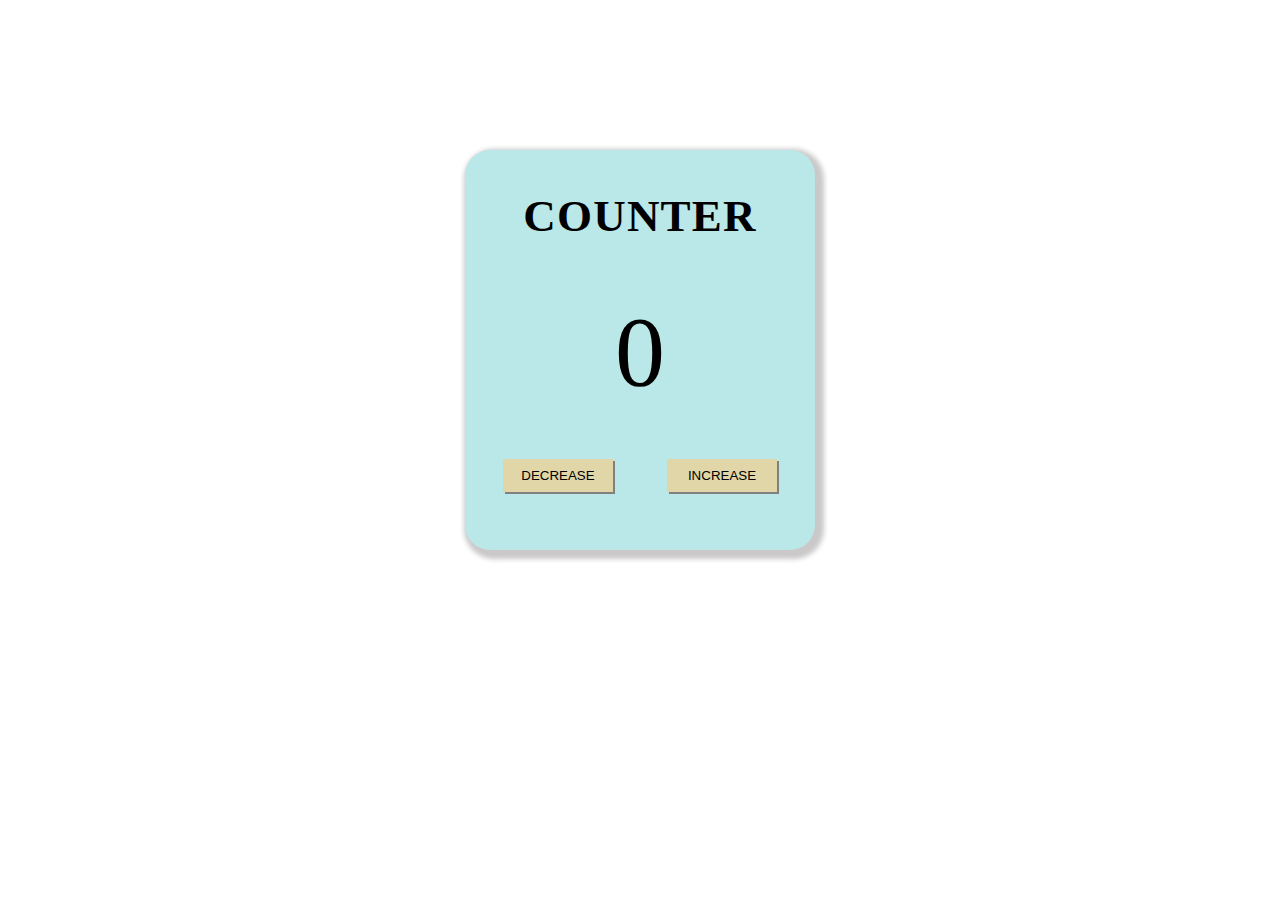
<file: task 1 (Counter)/index.html>
<!DOCTYPE html>
<html lang="en">
<head>
    <meta charset="UTF-8">
    <meta name="viewport" content="width=device-width, initial-scale=1.0">
    <title>Counter</title>
    <style>
        body {
            margin: 0;
            padding: 0;
        }
        .counter {
            width: 350px;
            height: 400px;
            background-color: #bae7e7;
            margin: 0 auto;
            margin-top: 150px;
            text-align: center;
            box-shadow: 4px 4px 5px 5px rgb(202, 200, 200);
            border-radius: 25px;
        }
        div h1 {
            text-align: center;
            padding-top: 40px;
            letter-spacing: 1.2px;
            font-size: 45px;
            text-transform: uppercase;
            font-weight: 900;
        }
        div #number {
            text-align: center;
            font-size: 100px;
            padding-top: 22px;
            font-weight: 500;
        }
        .btn {
            margin-top: 50px;
            text-align: center;
            text-transform: uppercase;
            background-color: #e0d6a8;
            box-shadow: 2px 2px grey;
            border: none;
            height: 33px;
            width: 110px;
        }

        #btn1 {
            margin-right: 50px;
        }
    </style>
</head>
<body>
    <div class="counter">
        <h1>Counter</h1>
        <div id=number></div>
        <button class="btn" id="btn1" onclick="button1()">Decrease</button>
        <button class="btn" onclick="button2()">Increase</button>
    </div>

    <script src="script.js"></script>
    
</body>
</html>
</file>
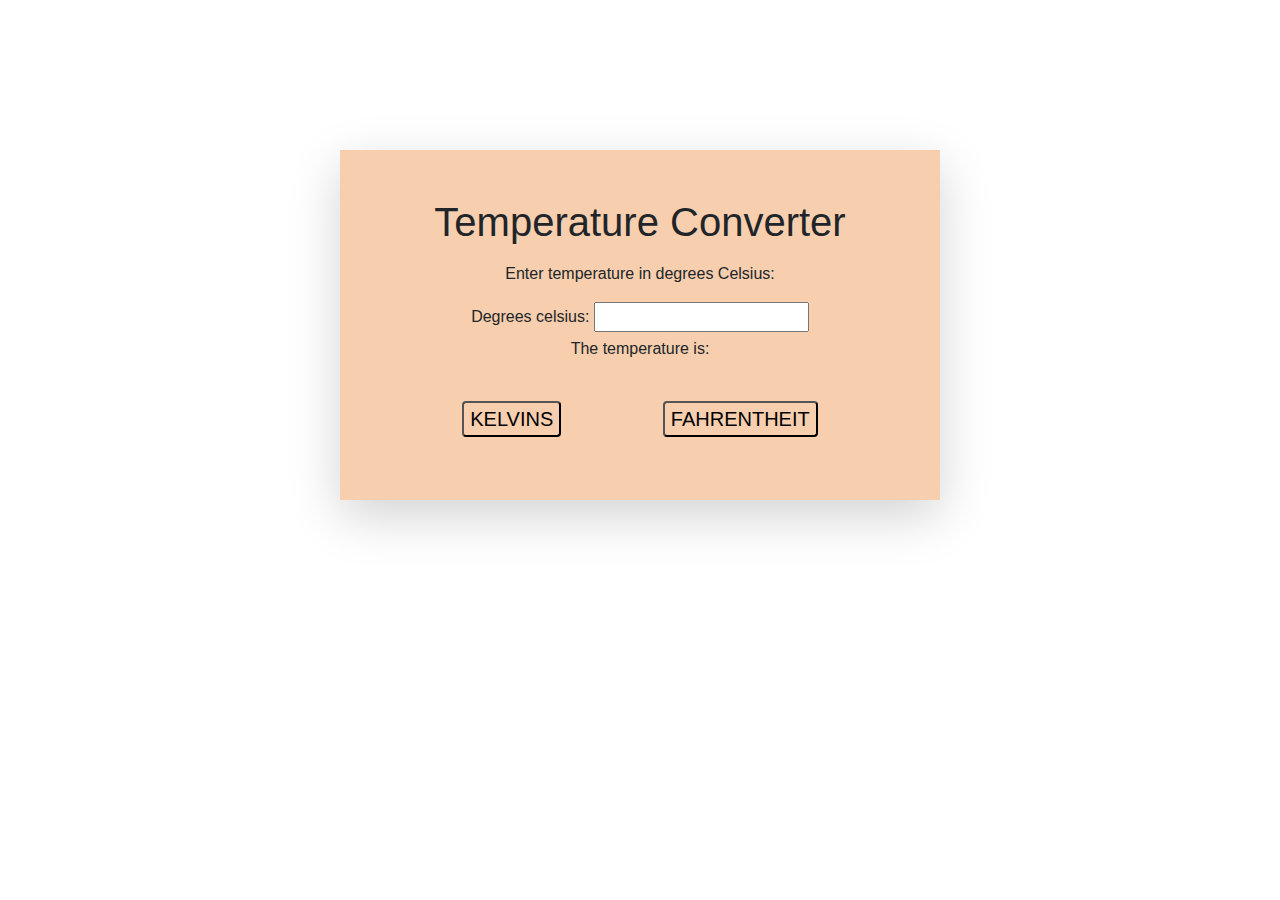
<file: task 2 (Temperature Converter)/index.html>
<!DOCTYPE html>
<html lang="en">
<head>
    <meta charset="UTF-8">
    <meta name="viewport" content="width=device-width, initial-scale=1.0">
    <title>Counter</title>
    <!-- Latest compiled and minified CSS -->
    <link rel="stylesheet" href="https://maxcdn.bootstrapcdn.com/bootstrap/4.5.0/css/bootstrap.min.css">

    <!-- jQuery library -->
    <script src="https://ajax.googleapis.com/ajax/libs/jquery/3.5.1/jquery.min.js"></script>

    <!-- Popper JS -->
    <script src="https://cdnjs.cloudflare.com/ajax/libs/popper.js/1.16.0/umd/popper.min.js"></script>

    <!-- Latest compiled JavaScript -->
    <script src="https://maxcdn.bootstrapcdn.com/bootstrap/4.5.0/js/bootstrap.min.js"></script>

    <style>
        body {
            margin: 0;
            padding: 0;
        }
        #counter {
            height: 350px;
            width: 600px;
            background-color: rgb(247, 207, 174);
            box-shadow: 10px 10px 5px grey;
            margin-top: 150px;
        }
        div button {
            background-color: rgb(247, 207, 174);
        }

        #number {
            font-size: 120px;
        }
    
    </style>
</head>
<body>
    <div class="container">
        <div id="counter" class=" d-block mx-auto shadow-lg">
            <h1 class="text-center pt-5">Temperature Converter</h1>
            <p class="text-center pt-2">Enter temperature in degrees Celsius:</p>
            <form class="text-center pb-3">
                <label for="celsius">Degrees celsius:</label>
                <input type="text" id="celsius"><br>
                <p>The temperature is: <span class="font-weight-bold" id="result"></span></p>
                
            </form>
            <div class="text-center btn-lg">
                <button class="mr-5 text-uppercase rounded" onclick="cal1()">Kelvins</button>
                <button class="ml-5 text-uppercase rounded" onclick="cal2()">Fahrentheit</button>
            </div>
        </div>
    </div>

    
    <script src="script.js"></script>
    
</body>
</html>
</file>
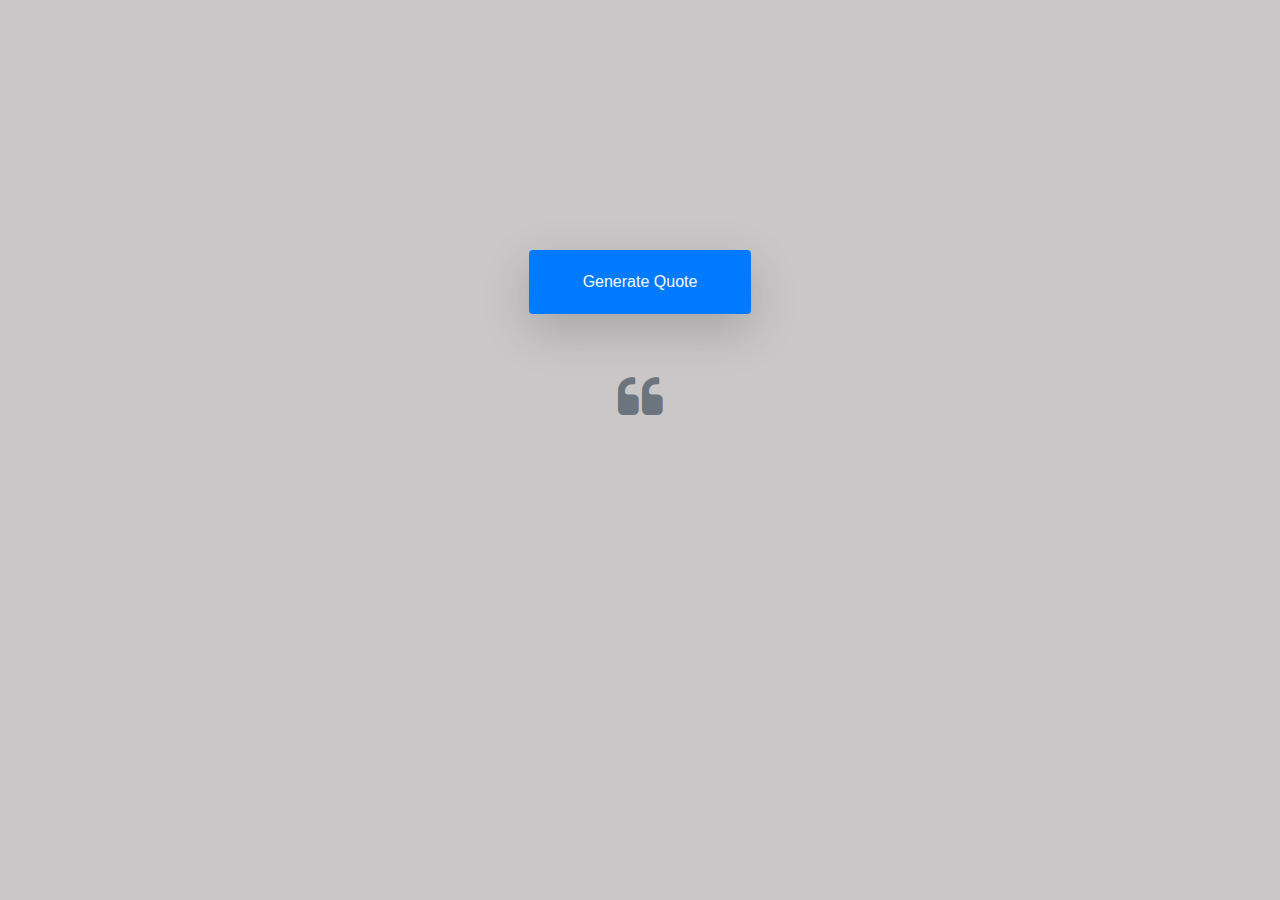
<file: task 3 (Generate quote)/index.html>
<!DOCTYPE html>
<html lang="en">
<head>
    <meta charset="UTF-8">
    <meta name="viewport" content="width=device-width, initial-scale=1.0">
    <title>Document</title>
    <!-- Latest compiled and minified CSS -->
    <link rel="stylesheet" href="https://maxcdn.bootstrapcdn.com/bootstrap/4.5.0/css/bootstrap.min.css">

    <!-- jQuery library -->
    <script src="https://ajax.googleapis.com/ajax/libs/jquery/3.5.1/jquery.min.js"></script>

    <!-- Popper JS -->
    <script src="https://cdnjs.cloudflare.com/ajax/libs/popper.js/1.16.0/umd/popper.min.js"></script>

    <!-- Latest compiled JavaScript -->
    <script src="https://maxcdn.bootstrapcdn.com/bootstrap/4.5.0/js/bootstrap.min.js"></script>

    <!-- Icons-->
    <link rel="stylesheet" href="https://cdnjs.cloudflare.com/ajax/libs/font-awesome/4.7.0/css/font-awesome.min.css">

    <!-- Main CSS -->
    <link rel="stylesheet" href="style.css">
</head>

<body>
    <div class="container">
        <button onclick="generateQuote()" class="btn btn-large d-block m-auto
         bg-primary text-light shadow-lg">Generate Quote</button>
        <div class="text-center mt-5">
            <span>
                <i class="fa fa-quote-left fa-3x text-secondary">
                    <span class="display-4 text-secondary" id="quoteDisplay"></span>
                </i>
            </span>
        </div>
        <div class="text-center mt-5">
            <span id="author" class="display-4 text-danger"></span>
        </div>
    </div>


    <script src="script.js"></script>


</body>
</html>
</file>
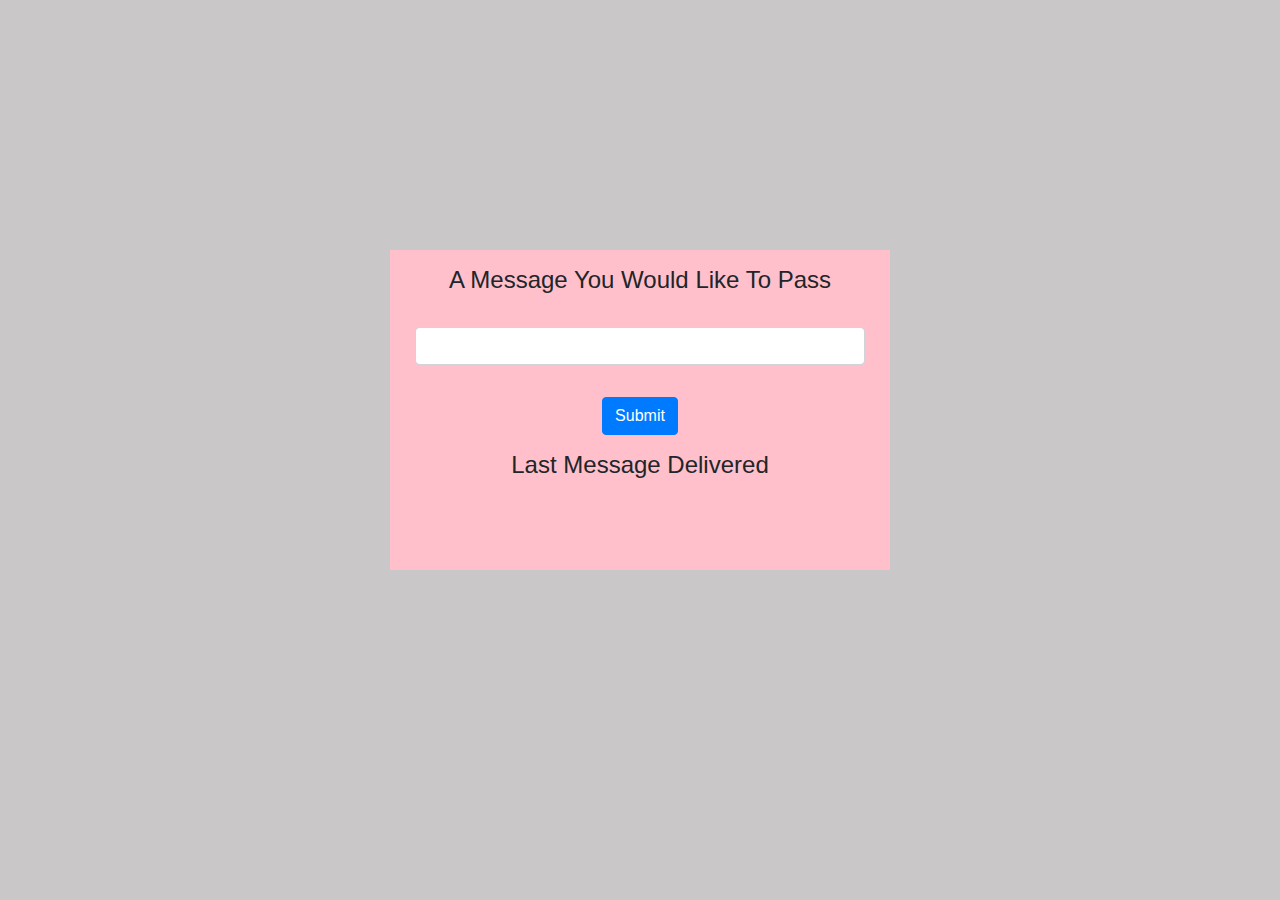
<file: task 4 (Message input, output)/index.html>
<!DOCTYPE html>
<html lang="en">
<head>
    <meta charset="UTF-8">
    <meta name="viewport" content="width=device-width, initial-scale=1.0">
    <title>Task 2</title>
    <!-- Latest compiled and minified CSS -->
    <link rel="stylesheet" href="https://maxcdn.bootstrapcdn.com/bootstrap/4.5.0/css/bootstrap.min.css">

    <!-- jQuery library -->
    <script src="https://ajax.googleapis.com/ajax/libs/jquery/3.5.1/jquery.min.js"></script>

    <!-- Popper JS -->
    <script src="https://cdnjs.cloudflare.com/ajax/libs/popper.js/1.16.0/umd/popper.min.js"></script>

    <!-- Latest compiled JavaScript -->
    <script src="https://maxcdn.bootstrapcdn.com/bootstrap/4.5.0/js/bootstrap.min.js"></script>
    <style>
        body {
            margin: 0;
            padding: 0;
            background-color: rgb(201, 199, 199);
        }
        .message-box {
            margin-top: 250px !important;
            background-color: pink;
            width: 500px;
            height: 320px;
        }
        .form-control {
            width: 450px;
        }
        
    </style>
</head>
<body>
    <div class="container">
        <div class="message-box d-block m-auto text-center">
            <div class="form-group">
                <label for="messageText" class="py-3 text-capitalize"><h4>A message you would like to pass</h4></label><br>
                <input onkeydown="msgDisplayEnter(event)"  type="message" autocomplete="off"
                 id="messageText" class="form-control m-auto d-block">
            </div>
            <button onclick="msgDisplay()" class="btn btn-primary my-3">Submit</button>
            <h4 class="text-capitalize">Last message delivered</h4>
            <h3 class="py-3 text-primary">
                <span id="messageOutput"></span>
            </h3>
        </div>
    </div>
    


    <script src="script.js"></script>
    
        
</body>
</html>
</file>
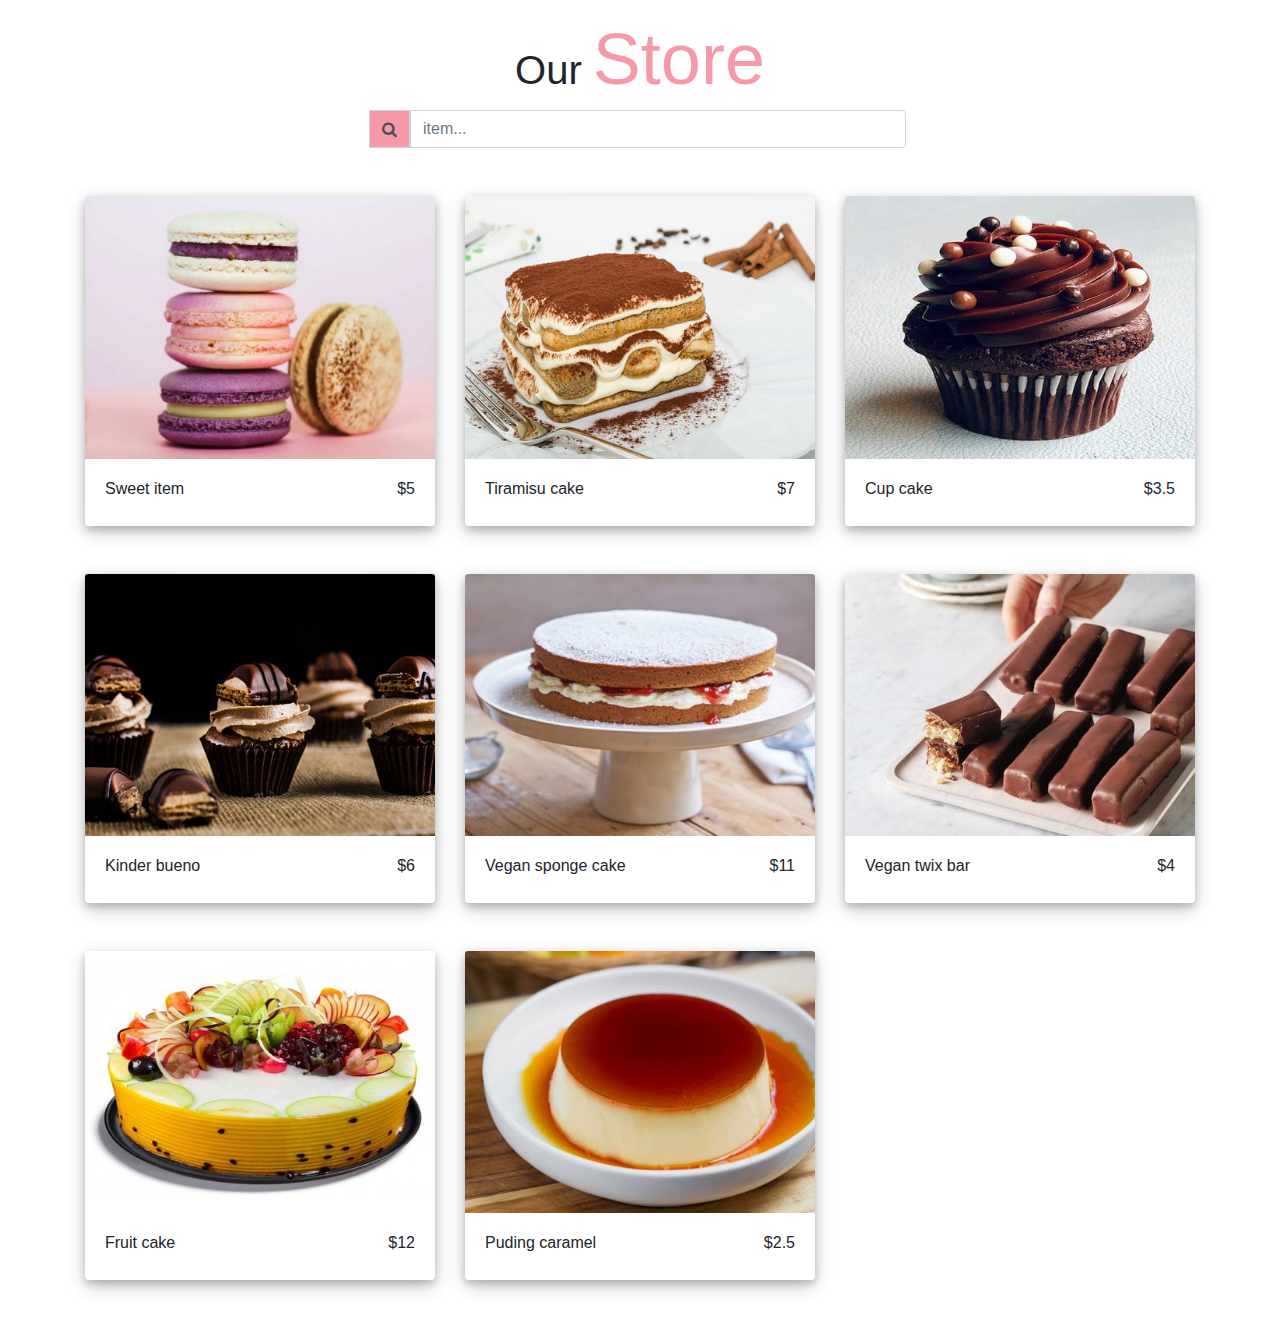
<file: task 5 (Filter - search input)/index.html>
<!DOCTYPE html>
<html lang="en">
<head>
    <meta charset="UTF-8">
    <meta name="author" content="Mario">
    <meta name="viewport" content="width=device-width, initial-scale=1.0">
    <title>Filter</title>
    <link rel="stylesheet" type="text/css" href="Styles/style.css">

    <!-- Latest compiled and minified CSS -->
    <link rel="stylesheet" href="https://maxcdn.bootstrapcdn.com/bootstrap/4.4.1/css/bootstrap.min.css">

    <!-- jQuery library -->
    <script src="https://ajax.googleapis.com/ajax/libs/jquery/3.4.1/jquery.min.js"></script>

    <!-- Popper JS -->
    <script src="https://cdnjs.cloudflare.com/ajax/libs/popper.js/1.16.0/umd/popper.min.js"></script>

    <!-- Latest compiled JavaScript -->
    <script src="https://maxcdn.bootstrapcdn.com/bootstrap/4.4.1/js/bootstrap.min.js"></script>

    <!-- Icons-->
    <link rel="stylesheet" href="https://cdnjs.cloudflare.com/ajax/libs/font-awesome/4.7.0/css/font-awesome.min.css">

</head>
<body>
    <div id="header">
        <div class="container text-center mt-3">
            <h1 class="display-5">Our <span class="display-3">Store</span></h1>
        </div>
    </div>
<!-- Search Input -->
    <div id="searcher">
        <div class="container">
            <div class="row">
                <div class="col-md-6 d-block m-auto">
                    <div class="input-group mb-5">
                        <div class="input-group-append">
                            <span class="input-group-text"><i class="fa fa-search" aria-hidden="true"></i></span>
                        </div>
                        <input type="text" id="input" onkeyup="searchFun()" class="form-control mr-1" placeholder="item...">
                    </div>
                </div>
            </div>
        </div>
    </div>
<!-- Cards -->
    <div >
        <div class="container">
            <div class="row" id="section">
                <div class="col-md-6 col-lg-4 mb-5 article">
                    <div class="card border-0 transform-on-hover">
                        <a href="#" class="transform-on-hover">
                            <img src="Resources/sweet-item.jpg" alt="Sweet item" class="card-img-top">
                        </a>
                        <div class="card-body">
                            <h6>Sweet item <span class="float-right">$5</span></h6>
                        </div> 
                    </div>
                </div>

                <div class="col-md-6 col-lg-4 mb-5 article">
                    <div class="card border-0 transform-on-hover">
                        <a href="#" class="transform-on-hover">
                            <img src="Resources/tiramisu-cake.jpg" alt="Tiramisu cake" class="card-img-top">
                        </a>
                        <div class="card-body">
                            <h6>Tiramisu cake <span class="float-right">$7</span></h6>
                        </div>  
                    </div>
                </div>

                <div class="col-md-6 col-lg-4 mb-5 article">
                    <div class="card border-0 transform-on-hover">
                        <a href="#" class="transform-on-hover">
                            <img src="Resources/cup-cake.jpg" alt="Cup cake" class="card-img-top">
                        </a>
                        <div class="card-body">
                            <h6>Cup cake <span class="float-right">$3.5</span></h6>
                        </div>   
                    </div>
                </div>

                <div class="col-md-6 col-lg-4 mb-5 article">
                    <div class="card border-0 transform-on-hover">
                        <a href="#" class="transform-on-hover">
                            <img src="Resources/kinder-bueno.jpg" alt="Kinder bueno" class="card-img-top">
                        </a>
                        <div class="card-body">
                            <h6>Kinder bueno <span class="float-right">$6</span></h6>
                        </div>  
                    </div>
                </div>

                <div class="col-md-6 col-lg-4 mb-5 article">
                    <div class="card border-0 transform-on-hover">
                        <a href="#" class="transform-on-hover">
                            <img src="Resources/vegan-sponge-cake.jpg" alt="Vegan cake" class="card-img-top">
                        </a>
                        <div class="card-body">
                            <h6>Vegan sponge cake <span class="float-right">$11</span></h6>
                        </div>
                    </div>
                </div>

                <div class="col-md-6 col-lg-4 mb-5 article">
                    <div class="card border-0 transform-on-hover">
                        <a href="#" class="transform-on-hover">
                            <img src="Resources/vegan-twix-bar.jpg" alt="Vegan bar" class="card-img-top">
                        </a>
                        <div class="card-body">
                            <h6>Vegan twix bar <span class="float-right">$4</span></h6>
                        </div>
                    </div>
                </div>

                <div class="col-md-6 col-lg-4 mb-5 article">
                    <div class="card border-0 transform-on-hover">
                        <a href="#" class="transform-on-hover">
                            <img src="Resources/fruit-cake.jpg" alt="Fruit cake" class="card-img-top">
                        </a>
                        <div class="card-body">
                            <h6>Fruit cake <span class="float-right">$12</span></h6>
                        </div>
                    </div>
                </div>

                <div class="col-md-6 col-lg-4 mb-5 article">
                    <div class="card border-0 transform-on-hover">
                        <a href="#" class="transform-on-hover">
                            <img src="Resources/puding-caramel.jpg" alt="Puding caramel" class="card-img-top">
                        </a>
                        <div class="card-body">
                            <h6>Puding caramel <span class="float-right">$2.5</span></h6>
                        </div>  
                    </div>
                </div>

            </div>
        </div>
    </div>

    <script src="script.js"></script>

</body>
</html>
</file>
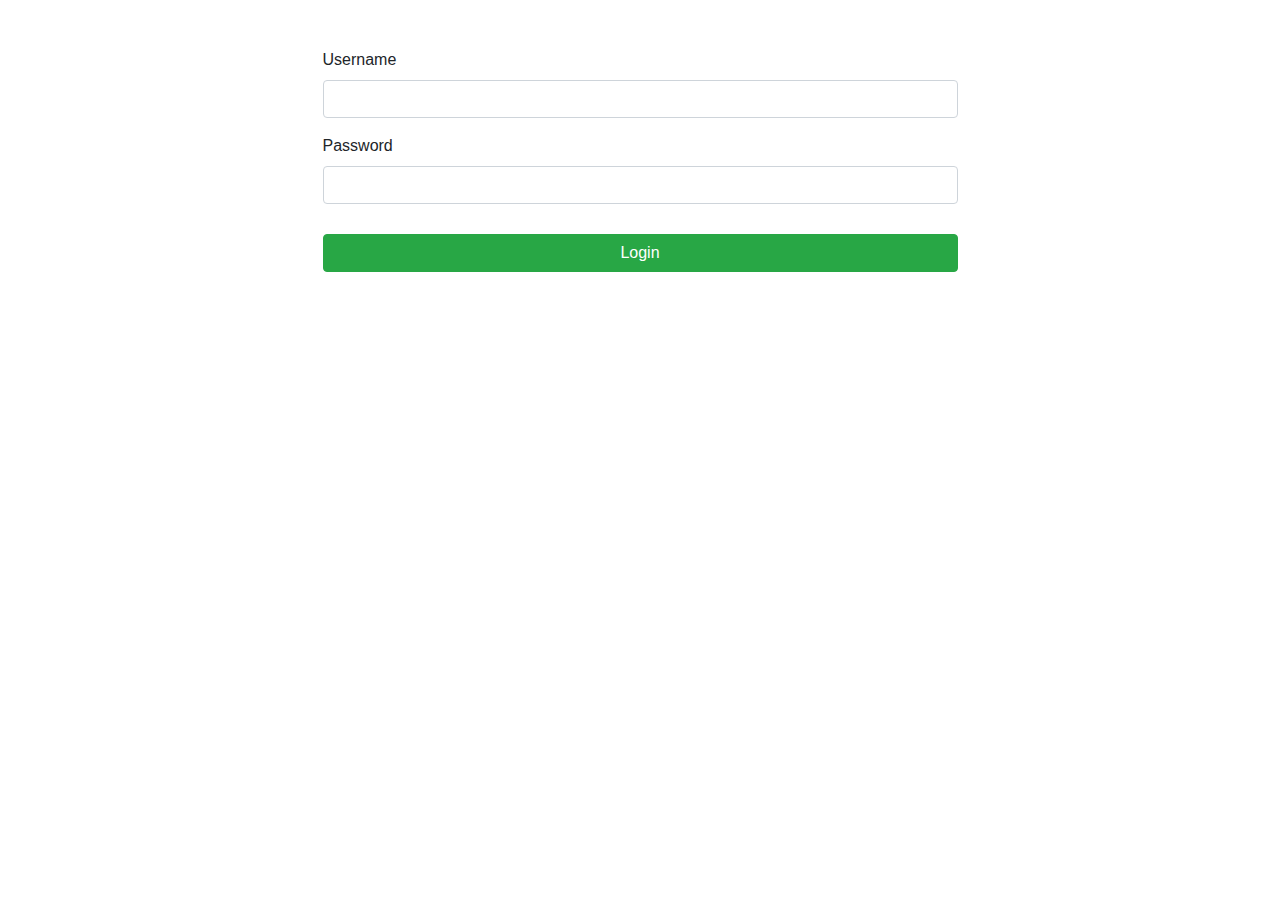
<file: task 5 (Login form - validations) another way/index.html>
<!DOCTYPE html>
<html lang="en">
    <head>
        <meta charset="UTF-8">
        <meta name="viewport" content="width=device-width, initial-scale=1.0">
        <title>Form Validation</title>
        <link rel="stylesheet" type="text/css" href="style.css">

        <!-- Latest compiled and minified CSS -->
        <link rel="stylesheet" href="https://maxcdn.bootstrapcdn.com/bootstrap/4.4.1/css/bootstrap.min.css">

        <!-- jQuery library -->
        <script src="https://ajax.googleapis.com/ajax/libs/jquery/3.4.1/jquery.min.js"></script>

        <!-- Latest compiled JavaScript -->
        <script src="https://maxcdn.bootstrapcdn.com/bootstrap/4.4.1/js/bootstrap.min.js"></script>
    </head>

    <body>
        <div class="container">
            <div class="row">
                <div class="col-md-7 mx-auto mt-5">
                    <form onsubmit="validate(event)">
                        <div class="form-group">
                            <label for="usernameInput">Username</label>
                            <input type="text" id="username" class="form-control" autocomplete="off"
                             >  
                                <div id="messageUser" class="mt-4">
                                    <p id="charUser" class="invalid">Username must contain minimum <b>5 characters</b></p>
                                </div>
                        </div>
                        <div class="form-group">
                            <label for="password">Password</label>
                            <input type="password" id="password" class="form-control" autocomplete="off"
                             >
                        </div>
                        <button type="submit" class="btn btn-success btn-block" onclick="displayMessage()">Login</button>
                            <div id="messagePass" class="mt-4">
                                <p id="lowercase" class="invalid">Password must contain a <b>lowercase</b> letter</p>
                                <p id="capital" class="invalid">Password must contain a <b>capital (uppercase)</b> letter</p>
                                <p id="number" class="invalid">Password must contain a <b>number</b></p>
                                <p id="charPass" class="invalid">password must contain minimum <b>8 characters</b></p>
                            </div>
                    </form>
                </div>
            </div>
        </div>


        <script src="script.js"></script>
    </body>
</html>
</file>
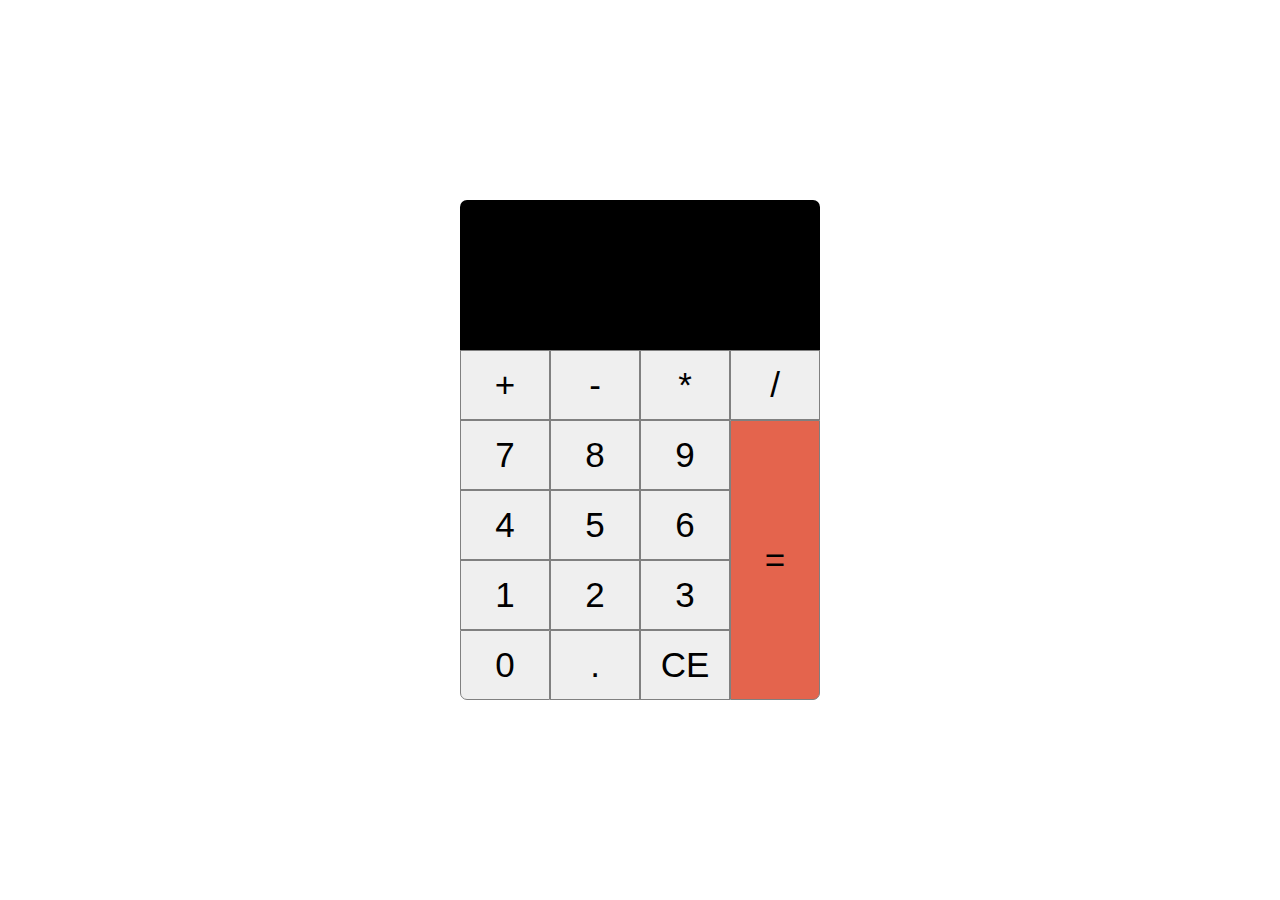
<file: task 6 (JS) Simple Calculator/index.html>
<!DOCTYPE html>
<html lang="en">
<head>
    <meta charset="UTF-8">
    <meta name="viewport" content="width=device-width, initial-scale=1.0">
    <title>Calculator</title>
    <link rel="stylesheet" href="https://maxcdn.bootstrapcdn.com/bootstrap/4.5.0/css/bootstrap.min.css">
   
    <style>
        body {
            margin: 0;
            padding: 0;
            display: flex;
            justify-content: center;
            align-items: center;
            min-height: 100vh;
            -webkit-user-select: none;
            -moz-user-select: none;
            -ms-user-select: none;
            user-select: none;
        }

        .calculator {
            position: relative;
            display: grid;
        }

        .calculator .num {
            display: grid;
            width: 90px;
            height: 70px;
            color: black;
            place-items: center;
            border: 0.5px solid grey;
            font-size: 35px;
            outline: none;
            
        }

        .calculator .num:active {
            background-color: slategray;
        }

        .calculator #equals:active {
            background-color: slategray;
        }

        .calculator .value {
            grid-column: span 4;
            background-color: black;
            height: 150px;
            width: 360px;
            color: white;
            border-radius: 7px 7px 0px 0px;
            text-align: right;
            padding-right: 15px;
            padding-left: 15px;
            border: none;
            font-size: 50px;
           
        }

        #equals {
            grid-row: span 4;
            height: 280px;
            background-color: rgb(228, 100, 77);
            border-radius: 0px 0px 7px 0px;
           
        }

        #zero {
            border-radius: 0 0 0 7px;
        }

    </style>
</head>
<body>

    <form class="calculator" name="form">
        <input class="value" type="text" disabled name="displayResult">
        <input class="num" type="button" name="plus" value="+" onclick="calcNumbers(plus.value)">
        <input class="num" type="button" name="minus" value="-" onclick="calcNumbers(minus.value)">
        <input class="num" type="button" name="x" value="*" onclick="calcNumbers(x.value)">
        <input class="num" type="button" name="mulb" value="/" onclick="calcNumbers(mulb.value)">
        <input class="num" type="button" name="key7" value="7" onclick="calcNumbers(key7.value)">
        <input class="num" type="button" name="key8" value="8" onclick="calcNumbers(key8.value)">
        <input class="num" type="button" name="key9" value="9" onclick="calcNumbers(key9.value)">
        <input class="num" id="equals" type="button" name="equals" value="=" onclick="displayResult.value=eval(displayResult.value)">
        <input class="num" type="button" name="key4" value="4" onclick="calcNumbers(key4.value)">
        <input class="num" type="button" name="key5" value="5" onclick="calcNumbers(key5.value)">
        <input class="num" type="button" name="key6" value="6" onclick="calcNumbers(key6.value)">
        <input class="num" type="button" name="key1" value="1" onclick="calcNumbers(key1.value)">
        <input class="num" type="button" name="key2" value="2" onclick="calcNumbers(key2.value)">
        <input class="num" type="button" name="key3" value="3" onclick="calcNumbers(key3.value)">
        <input class="num" id="zero" type="button" name="key0" value="0" onclick="calcNumbers(key0.value)">
        <input class="num" type="button" name="decimal" value="." onclick="calcNumbers(decimal.value)">
        <input class="num" type="button" name="ce" value="CE" onclick="resetDisplay()">
     


        
    </div>


    <script>

        function calcNumbers(result) {
            form.displayResult.value = form.displayResult.value+result;
        }

        function resetDisplay() {
            form.displayResult.value = ' ';
        }
    </script>
</body>
</html>
</file>
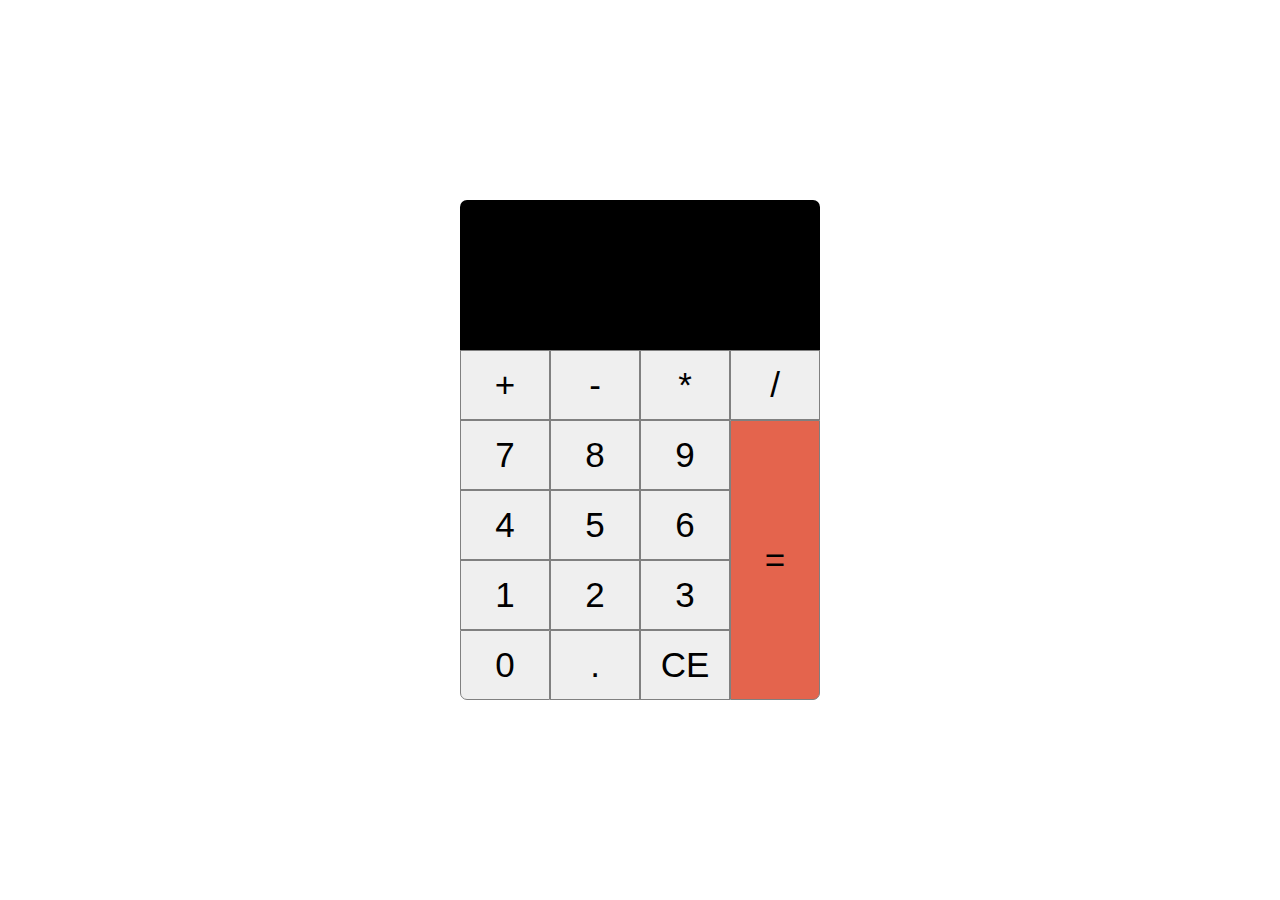
<file: task 6 (Simple Calculator)/index.html>
<!DOCTYPE html>
<html lang="en">
<head>
    <meta charset="UTF-8">
    <meta name="viewport" content="width=device-width, initial-scale=1.0">
    <title>Calculator</title>
    <link rel="stylesheet" href="https://maxcdn.bootstrapcdn.com/bootstrap/4.5.0/css/bootstrap.min.css">
   
    <style>
        body {
            margin: 0;
            padding: 0;
            display: flex;
            justify-content: center;
            align-items: center;
            min-height: 100vh;
            -webkit-user-select: none;
            -moz-user-select: none;
            -ms-user-select: none;
            user-select: none;
        }

        .calculator {
            position: relative;
            display: grid;
        }

        .calculator .num {
            display: grid;
            width: 90px;
            height: 70px;
            color: black;
            place-items: center;
            border: 0.5px solid grey;
            font-size: 35px;
            outline: none;
            
        }

        .calculator .num:active {
            background-color: slategray;
        }

        .calculator #equals:active {
            background-color: slategray;
        }

        .calculator .value {
            grid-column: span 4;
            background-color: black;
            height: 150px;
            width: 360px;
            color: white;
            border-radius: 7px 7px 0px 0px;
            text-align: right;
            padding-right: 15px;
            padding-left: 15px;
            border: none;
            font-size: 50px;
           
        }

        #equals {
            grid-row: span 4;
            height: 280px;
            background-color: rgb(228, 100, 77);
            border-radius: 0px 0px 7px 0px;
           
        }

        #zero {
            border-radius: 0 0 0 7px;
        }

    </style>
</head>
<body>

    <form class="calculator" name="form">
        <input class="value" type="text" disabled name="displayResult">
        <input class="num" type="button" name="plus" value="+" onclick="calcNumbers(plus.value)">
        <input class="num" type="button" name="minus" value="-" onclick="calcNumbers(minus.value)">
        <input class="num" type="button" name="x" value="*" onclick="calcNumbers(x.value)">
        <input class="num" type="button" name="mulb" value="/" onclick="calcNumbers(mulb.value)">
        <input class="num" type="button" name="key7" value="7" onclick="calcNumbers(key7.value)">
        <input class="num" type="button" name="key8" value="8" onclick="calcNumbers(key8.value)">
        <input class="num" type="button" name="key9" value="9" onclick="calcNumbers(key9.value)">
        <input class="num" id="equals" type="button" name="equals" value="=" onclick="displayResult.value=eval(displayResult.value)">
        <input class="num" type="button" name="key4" value="4" onclick="calcNumbers(key4.value)">
        <input class="num" type="button" name="key5" value="5" onclick="calcNumbers(key5.value)">
        <input class="num" type="button" name="key6" value="6" onclick="calcNumbers(key6.value)">
        <input class="num" type="button" name="key1" value="1" onclick="calcNumbers(key1.value)">
        <input class="num" type="button" name="key2" value="2" onclick="calcNumbers(key2.value)">
        <input class="num" type="button" name="key3" value="3" onclick="calcNumbers(key3.value)">
        <input class="num" id="zero" type="button" name="key0" value="0" onclick="calcNumbers(key0.value)">
        <input class="num" type="button" name="decimal" value="." onclick="calcNumbers(decimal.value)">
        <input class="num" type="button" name="ce" value="CE" onclick="resetDisplay()">
     


        
    </div>


    <script src="script.js"></script>
    
</body>
</html>
</file>
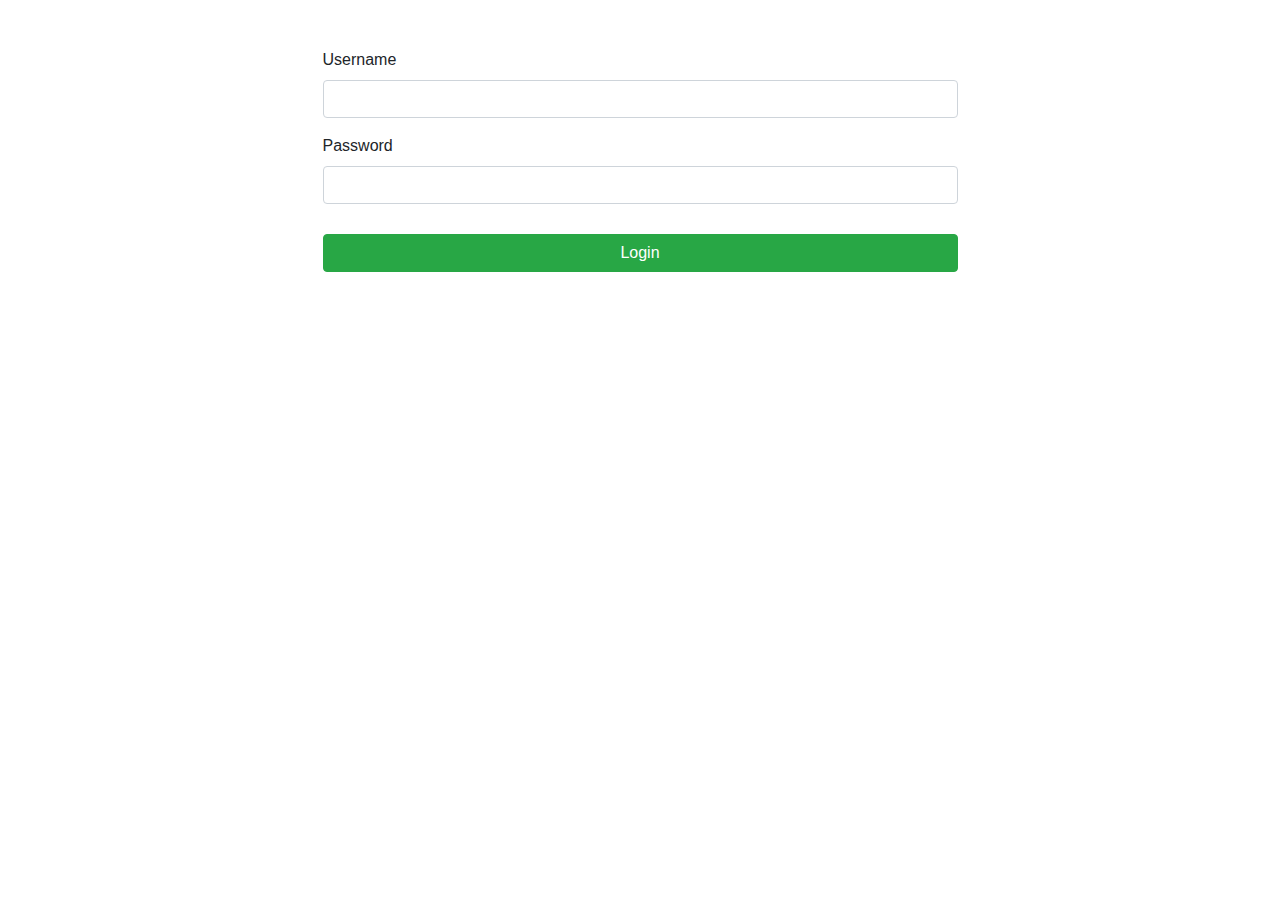
<file: task 7 (JS) Login form - validations/index.html>
<!DOCTYPE html>
<html lang="en">
    <head>
        <meta charset="UTF-8">
        <meta name="viewport" content="width=device-width, initial-scale=1.0">
        <title>Form Validation</title>
        <link rel="stylesheet" type="text/css" href="style.css">

        <!-- Latest compiled and minified CSS -->
        <link rel="stylesheet" href="https://maxcdn.bootstrapcdn.com/bootstrap/4.4.1/css/bootstrap.min.css">

        <!-- jQuery library -->
        <script src="https://ajax.googleapis.com/ajax/libs/jquery/3.4.1/jquery.min.js"></script>

        <!-- Latest compiled JavaScript -->
        <script src="https://maxcdn.bootstrapcdn.com/bootstrap/4.4.1/js/bootstrap.min.js"></script>
    </head>

    <body>
        <div class="container">
            <div class="row">
                <div class="col-md-7 mx-auto mt-5">
                    <form onkeyup="validate()">
                        <div class="form-group">
                            <label for="usernameInput">Username</label>
                            <input type="text" id="username" class="form-control" required autocomplete="off"
                             pattern="(?=.*[a-zA-Z]).{5,}">  
                                <div id="messageUser" class="mt-4">
                                    <p id="charUser" class="invalid">Username must contain minimum <b>5 characters</b></p>
                                </div>
                        </div>
                        <div class="form-group">
                            <label for="password">Password</label>
                            <input type="password" id="password" class="form-control" required autocomplete="off"
                             pattern="(?=.*\d)(?=.*[a-z])(?=.*[A-Z]).{8,}">
                        </div>
                        <button type="submit" class="btn btn-success btn-block">Login</button>
                            <div id="messagePass" class="mt-4">
                                <p id="lowercase" class="invalid">Password must contain a <b>lowercase</b> letter</p>
                                <p id="capital" class="invalid">Password must contain a <b>capital (uppercase)</b> letter</p>
                                <p id="number" class="invalid">Password must contain a <b>number</b></p>
                                <p id="charPass" class="invalid">password must contain minimum <b>8 characters</b></p>
                            </div>
                    </form>
                </div>
            </div>
        </div>


        <script src="script.js"></script>
    </body>
</html>
</file>
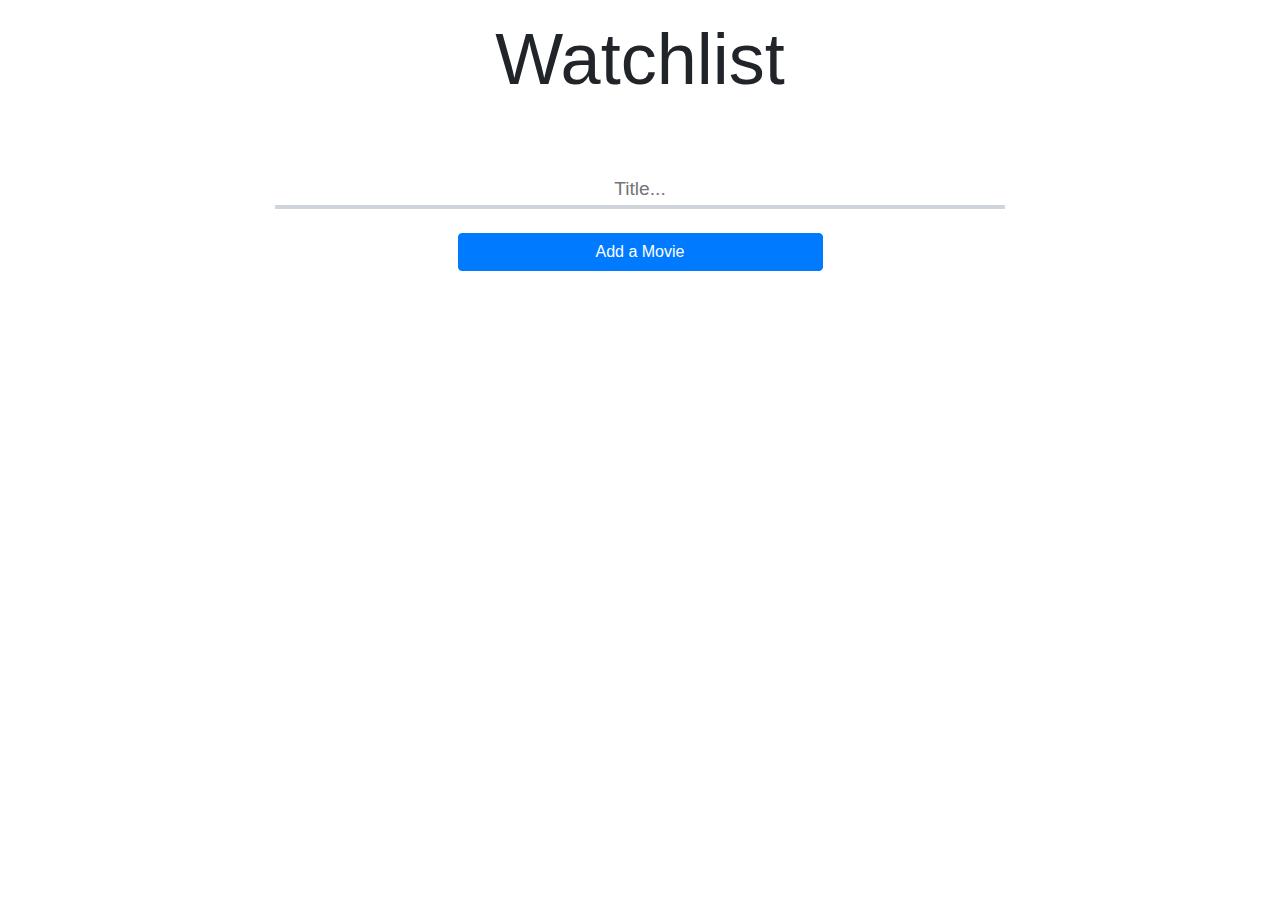
<file: task 8 (JS - jQuery) (Watchlist)/index.html>
<!DOCTYPE html>
<html lang="en">
<head>
    <meta charset="UTF-8">
    <meta name="viewport" content="width=device-width, initial-scale=1.0">
    <title>Movie watchlist</title>

    <link rel="stylesheet" type="text/css" href="style.css">

    <!-- Latest compiled and minified CSS -->
    <link rel="stylesheet" href="https://maxcdn.bootstrapcdn.com/bootstrap/4.4.1/css/bootstrap.min.css">

    <!-- jQuery library -->
    <script src="https://ajax.googleapis.com/ajax/libs/jquery/3.4.1/jquery.min.js"></script>

    <!-- Popper JS -->
    <script src="https://cdnjs.cloudflare.com/ajax/libs/popper.js/1.16.0/umd/popper.min.js"></script>

    <!-- Latest compiled JavaScript -->
    <script src="https://maxcdn.bootstrapcdn.com/bootstrap/4.4.1/js/bootstrap.min.js"></script>
    
    <!-- Icons-->
    <link rel="stylesheet" href="https://cdnjs.cloudflare.com/ajax/libs/font-awesome/4.7.0/css/font-awesome.min.css">

</head>

<body>
    <div class="container">
        <div class="row">
            <div class="col-md-7 col-lg-8 m-auto">
                <h1 class="display-3 font-weight-light text-center mt-3 mb-5">Watchlist</h1>
                <input type="text" class="txtInput my-4" placeholder="Title...">
                <ul class="list list-group">
                    <input type="button" value="Add a Movie" class="button btn btn-primary w-50 mx-auto mb-5">
                </ul>
            </div>
        </div>
    </div>

    <script src="jquery.js"></script>

</body>
</html>
</file>
<file: task 3 (Generate quote)/style.css>
.btn {
    margin-top: 250px !important;
    width: 20%;
    height: 4rem;
}

body {
    background-color: rgb(201, 199, 199);
}
</file>
<file: task 5 (Filter - search input)/Styles/style.css>
body {
    margin: 0;
    padding: 0;
    border: 0;
    outline: 0;
}

h1 span {
    color: rgb(248, 153, 169);
    font-weight: 500 !important;
}

.input-group-text {
    background-color: rgb(248, 153, 169) !important;
}

.card {
    box-shadow: 0 4px 8px 0 rgba(0, 0, 0, 0.2), 0 6px 20px 0 rgba(0, 0, 0, 0.19);
}

@media (min-width: 768px){
    .card .transform-on-hover:hover{
        transform: translateY(-5.5px);
        transition-delay: 55ms;
    }
}
</file>
<file: task 5 (Login form - validations) another way/style.css>
#messageUser, #messagePass {
    display: none;
}

.valid {
color: green;
}

.valid:before {
position: relative;
padding-right: 20px;
content: "\2714";
}

.invalid {
color: red;
}

.invalid:before {
position: relative;
padding-right: 20px;
content: "\274C";
}

#password {
    margin-bottom: 30px;
}
</file>
<file: task 7 (JS) Login form - validations/style.css>
#messageUser, #messagePass {
    display: none;
}

.valid {
color: green;
}

.valid:before {
position: relative;
padding-right: 20px;
content: "\2714";
}

.invalid {
color: red;
}

.invalid:before {
position: relative;
padding-right: 20px;
content: "\274C";
}

#password {
    margin-bottom: 30px;
}
</file>
<file: task 8 (JS - jQuery) (Watchlist)/style.css>
li i {
    cursor: pointer;
    padding-top: 5px;
    padding-bottom: 5px;
}

ul {
    font-size: 21px;
    font-weight: 600;
    text-transform: capitalize;
}

.txtInput {
    text-transform: capitalize;
    border-top: none !important;
    border-right: none !important;
    border-left: none !important;
    text-align: center;
    border-bottom: 4px solid #ced4da;;
    width: 100%;
    font-size: larger;

}

.txtInput:focus {
    outline: none;
}

li:hover {
    background-color: #6cddee;
    transform: translateY(-4.5px);
    transition-delay: 55ms;
}
</file>
